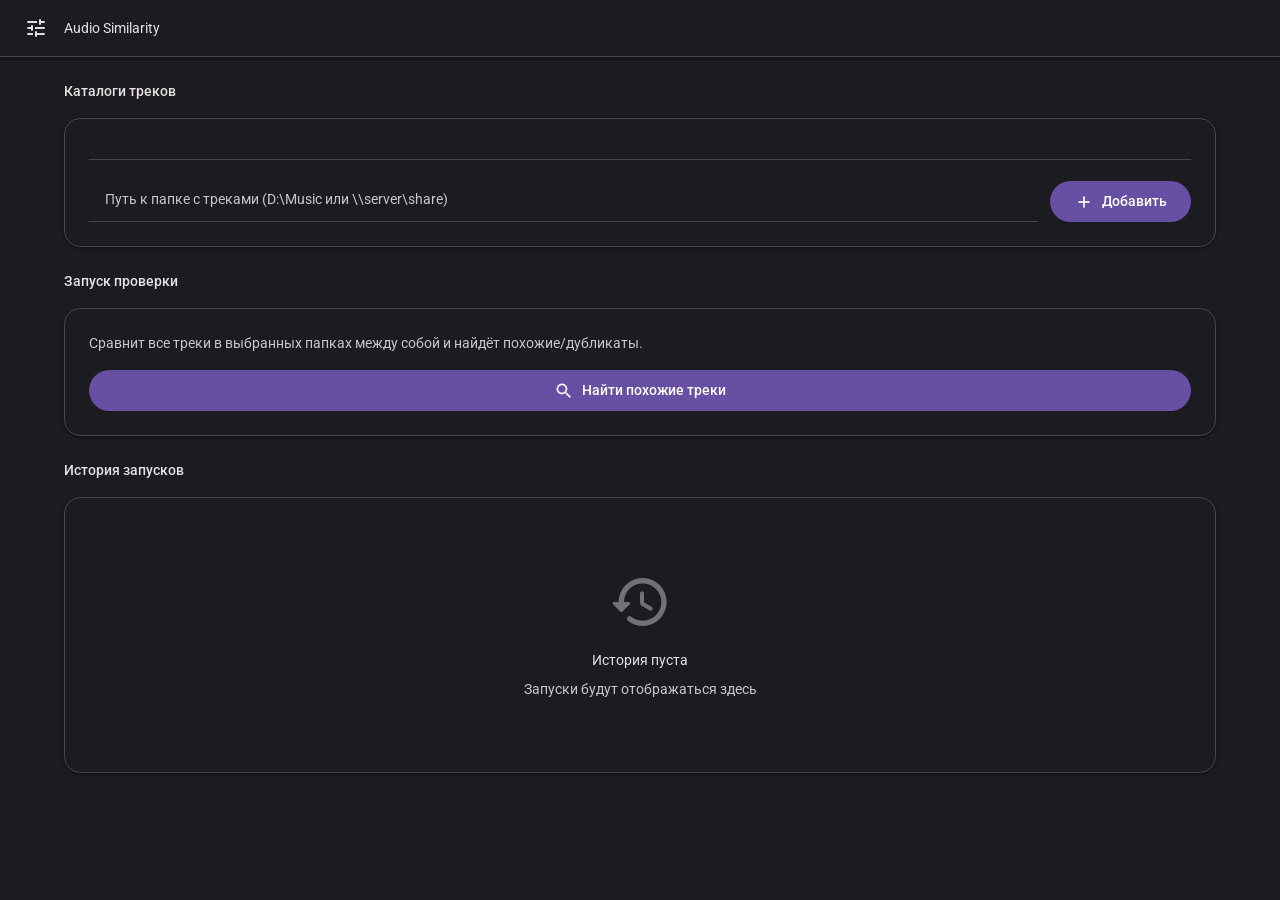
<file: audio_similarity_check/templates/index.html>
<!DOCTYPE html>
<html lang="ru">
<head>
    <meta charset="UTF-8">
    <meta name="viewport" content="width=device-width, initial-scale=1.0">
    <title>Audio Similarity Dashboard</title>
    <link rel="icon" type="image/x-icon" href="/static/favicon.ico">
    <link href="https://fonts.googleapis.com/css2?family=Roboto:wght@300;400;500;700&family=Roboto+Mono&display=swap" rel="stylesheet">
    <link href="https://fonts.googleapis.com/icon?family=Material+Icons+Round" rel="stylesheet">
    <style>
        :root {
            --md-sys-color-primary: #6750A4;
            --md-sys-color-on-primary: #FFFFFF;
            --md-sys-color-primary-container: #EADDFF;
            --md-sys-color-on-primary-container: #21005D;
            --md-sys-color-secondary: #625B71;
            --md-sys-color-on-secondary: #FFFFFF;
            --md-sys-color-secondary-container: #E8DEF8;
            --md-sys-color-on-secondary-container: #1D192B;
            --md-sys-color-tertiary: #7D5260;
            --md-sys-color-on-tertiary: #FFFFFF;
            --md-sys-color-tertiary-container: #FFD8E4;
            --md-sys-color-on-tertiary-container: #31111D;
            --md-sys-color-error: #B3261E;
            --md-sys-color-on-error: #FFFFFF;
            --md-sys-color-error-container: #F9DEDC;
            --md-sys-color-on-error-container: #410E0B;
            --md-sys-color-background: #1C1B1F;
            --md-sys-color-on-background: #E6E1E5;
            --md-sys-color-surface: #1C1B1F;
            --md-sys-color-on-surface: #E6E1E5;
            --md-sys-color-surface-variant: #2B2930;
            --md-sys-color-on-surface-variant: #CAC4D0;
            --md-sys-color-outline: #79747E;
            --md-sys-color-outline-variant: #49454F;
            --md-sys-color-inverse-surface: #E6E1E5;
            --md-sys-color-inverse-on-surface: #313033;
            --md-sys-color-inverse-primary: #6750A4;
            --md-sys-color-shadow: #000000;
            --md-sys-color-scrim: #000000;
            --md-sys-elevation-level1: 0 1px 2px rgba(0,0,0,0.3), 0 1px 3px 1px rgba(0,0,0,0.15);
            --md-sys-elevation-level2: 0 1px 2px rgba(0,0,0,0.3), 0 2px 6px 2px rgba(0,0,0,0.15);
            --md-sys-elevation-level3: 0 4px 8px 3px rgba(0,0,0,0.4);
            --md-sys-shape-corner-small: 4px;
            --md-sys-shape-corner-medium: 12px;
            --md-sys-shape-corner-large: 16px;
            --md-sys-shape-corner-full: 9999px;
            --md-sys-typescale-headline-large: 57px / 64px;
            --md-sys-typescale-headline-medium: 45px / 52px;
            --md-sys-typescale-headline-small: 36px / 44px;
            --md-sys-typescale-title-large: 22px / 28px;
            --md-sys-typescale-title-medium: 16px / 24px;
            --md-sys-typescale-title-small: 14px / 20px;
            --md-sys-typescale-body-large: 16px / 24px;
            --md-sys-typescale-body-medium: 14px / 20px;
            --md-sys-typescale-body-small: 12px / 16px;
            --md-sys-typescale-label-large: 14px / 20px;
            --md-sys-typescale-label-medium: 12px / 16px;
            --md-sys-typescale-label-small: 11px / 16px;
        }

        * { box-sizing: border-box; margin: 0; padding: 0; }
        html { font-size: 14px; }

        body {
            font-family: 'Roboto', sans-serif;
            background: var(--md-sys-color-background);
            color: var(--md-sys-color-on-background);
            min-height: 100vh;
            line-height: 1.5;
        }

        .app-bar {
            position: sticky; top: 0; z-index: 100;
            background: var(--md-sys-color-surface);
            border-bottom: 1px solid var(--md-sys-color-outline-variant);
            padding: 16px 24px;
            display: flex; align-items: center; gap: 16px;
            box-shadow: var(--md-sys-elevation-level1);
        }
        .app-bar__title {
            font: var(--md-sys-typescale-headline-small);
            font-weight: 400;
            color: var(--md-sys-color-on-surface);
            display: flex; align-items: center; gap: 12px;
        }
        .app-bar__title .material-icons-round { font-size: 28px; color: var(--md-sys-color-primary); }

        .container { max-width: 1200px; margin: 0 auto; padding: 24px; }

        .section { margin-bottom: 24px; }
        .section__header { display: flex; align-items: center; justify-content: space-between; margin-bottom: 16px; flex-wrap: wrap; gap: 12px; }
        .section__title { font: var(--md-sys-typescale-title-large); font-weight: 500; color: var(--md-sys-color-on-surface); }

        .card {
            background: var(--md-sys-color-surface);
            border: 1px solid var(--md-sys-color-outline-variant);
            border-radius: var(--md-sys-shape-corner-large);
            box-shadow: var(--md-sys-elevation-level1);
            overflow: hidden;
        }
        .card--elevated { box-shadow: var(--md-sys-elevation-level2); }
        .card__content { padding: 24px; }

        /* Button styles */
        .btn {
            display: inline-flex; align-items: center; justify-content: center; gap: 8px;
            font: var(--md-sys-typescale-label-large); font-weight: 500;
            border: none; border-radius: var(--md-sys-shape-corner-full);
            padding: 10px 24px; cursor: pointer;
            transition: all 0.15s ease;
            text-decoration: none; white-space: nowrap;
        }
        .btn .material-icons-round { font-size: 20px; }
        .btn:disabled { opacity: 0.38; cursor: not-allowed; pointer-events: none; }

        .btn--filled { background: var(--md-sys-color-primary); color: var(--md-sys-color-on-primary); }
        .btn--filled:hover:not(:disabled) { box-shadow: var(--md-sys-elevation-level2); }
        .btn--filled:active:not(:disabled) { transform: scale(0.98); }

        .btn--tonal { background: var(--md-sys-color-secondary-container); color: var(--md-sys-color-on-secondary-container); }
        .btn--tonal:hover:not(:disabled) { background: var(--md-sys-color-secondary-container); filter: brightness(1.1); }

        .btn--outlined { background: transparent; color: var(--md-sys-color-primary); border: 1px solid var(--md-sys-color-primary); }
        .btn--outlined:hover:not(:disabled) { background: var(--md-sys-color-primary-container); }

        .btn--text { background: transparent; color: var(--md-sys-color-primary); padding: 10px 12px; }
        .btn--text:hover:not(:disabled) { background: var(--md-sys-color-primary-container); }

        .btn--error { background: var(--md-sys-color-error-container); color: var(--md-sys-color-error); }
        .btn--error:hover:not(:disabled) { filter: brightness(1.1); }

        .btn--icon { padding: 8px; border-radius: 50%; }
        .btn--icon:hover:not(:disabled) { background: var(--md-sys-color-surface-variant); }

        /* Text field */
        .text-field {
            position: relative; width: 100%; min-width: 280px;
        }
        .text-field__input {
            width: 100%; padding: 16px 12px 8px;
            font: var(--md-sys-typescale-body-large);
            color: var(--md-sys-color-on-surface);
            background: transparent;
            border: none;
            border-bottom: 1px solid var(--md-sys-color-outline-variant);
            border-radius: var(--md-sys-shape-corner-small) var(--md-sys-shape-corner-small) 0 0;
            outline: none;
            transition: border-color 0.15s, box-shadow 0.15s;
        }
        .text-field__input:focus {
            border-bottom-color: var(--md-sys-color-primary);
            border-bottom-width: 2px;
            padding-bottom: 7px;
        }
        .text-field__input::placeholder { color: transparent; }
        .text-field__label {
            position: absolute; left: 12px; top: 50%; transform: translateY(-50%);
            font: var(--md-sys-typescale-body-large);
            color: var(--md-sys-color-on-surface-variant);
            pointer-events: none; transition: all 0.15s ease;
            background: transparent; padding: 0 4px;
        }
        .text-field:focus-within .text-field__label,
        .text-field__input:not(:placeholder-shown) + .text-field__label {
            top: 4px; transform: translateY(0) scale(0.75);
            color: var(--md-sys-color-primary);
        }
        .text-field__supporting { display: block; margin-top: 4px; font: var(--md-sys-typescale-body-small); color: var(--md-sys-color-on-surface-variant); }

        /* Chip / Path item */
        .chip-set { display: flex; flex-direction: column; gap: 8px; }
        .chip {
            display: flex; align-items: center; gap: 12px;
            padding: 12px 16px;
            background: var(--md-sys-color-surface-variant);
            border: 1px solid var(--md-sys-color-outline-variant);
            border-radius: var(--md-sys-shape-corner-medium);
            transition: all 0.15s ease;
        }
        .chip:hover { border-color: var(--md-sys-color-outline); }
        .chip--valid { border-color: var(--md-sys-color-tertiary); background: rgba(125, 82, 96, 0.1); }
        .chip--invalid { border-color: var(--md-sys-color-error); background: rgba(179, 38, 30, 0.1); }
        .chip__icon { color: var(--md-sys-color-on-surface-variant); font-size: 24px; }
        .chip__icon--valid { color: var(--md-sys-color-tertiary); }
        .chip__icon--invalid { color: var(--md-sys-color-error); }
        .chip__info { flex: 1; min-width: 0; }
        .chip__name { font: var(--md-sys-typescale-body-medium); font-weight: 500; color: var(--md-sys-color-on-surface); white-space: nowrap; overflow: hidden; text-overflow: ellipsis; }
        .chip__meta { font: var(--md-sys-typescale-body-small); color: var(--md-sys-color-on-surface-variant); white-space: nowrap; overflow: hidden; text-overflow: ellipsis; }
        .chip__actions { display: flex; gap: 4px; }

        /* Divider */
        .divider { height: 1px; background: var(--md-sys-color-outline-variant); margin: 8px 0; }

        /* Select */
        .select-field { position: relative; min-width: 200px; }
        .select-field__select {
            width: 100%; appearance: none; padding: 16px 40px 8px 12px;
            font: var(--md-sys-typescale-body-large); color: var(--md-sys-color-on-surface);
            background: var(--md-sys-color-surface-variant);
            border: 1px solid var(--md-sys-color-outline-variant);
            border-radius: var(--md-sys-shape-corner-small);
            outline: none; cursor: pointer;
        }
        .select-field__select:focus { border-color: var(--md-sys-color-primary); box-shadow: 0 0 0 2px rgba(103, 80, 164, 0.2); }
        .select-field__icon { position: absolute; right: 12px; top: 50%; transform: translateY(-50%); color: var(--md-sys-color-on-surface-variant); pointer-events: none; }

        /* Checkbox */
        .checkbox-field { display: inline-flex; align-items: center; gap: 12px; cursor: pointer; }
        .checkbox-field input { position: absolute; opacity: 0; pointer-events: none; }
        .checkbox-field__box {
            width: 20px; height: 20px; border: 2px solid var(--md-sys-color-outline); border-radius: 4px;
            display: flex; align-items: center; justify-content: center; transition: all 0.15s;
            flex-shrink: 0;
        }
        .checkbox-field input:checked + .checkbox-field__box { background: var(--md-sys-color-primary); border-color: var(--md-sys-color-primary); }
        .checkbox-field__box .material-icons-round { font-size: 16px; color: var(--md-sys-color-on-primary); opacity: 0; transform: scale(0.5); transition: all 0.15s; }
        .checkbox-field input:checked + .checkbox-field__box .material-icons-round { opacity: 1; transform: scale(1); }
        .checkbox-field__label { font: var(--md-sys-typescale-body-medium); color: var(--md-sys-color-on-surface); }

        /* Progress */
        .progress { display: none; }
        .progress--active { display: block; }
        .progress__bar { height: 4px; background: var(--md-sys-color-surface-variant); border-radius: var(--md-sys-shape-corner-full); overflow: hidden; margin-bottom: 12px; }
        .progress__fill { height: 100%; width: 0%; background: var(--md-sys-color-primary); border-radius: inherit; transition: width 0.3s ease; }
        .progress__label { font: var(--md-sys-typescale-body-medium); color: var(--md-sys-color-on-surface-variant); display: flex; justify-content: space-between; }
        .progress__spinner { display: none; width: 20px; height: 20px; border: 2px solid var(--md-sys-color-outline-variant); border-top-color: var(--md-sys-color-primary); border-radius: 50%; animation: spin 1s linear infinite; }
        .progress__spinner--active { display: block; }
        @keyframes spin { to { transform: rotate(360deg); } }

        /* Alert */
        .alert { display: none; padding: 16px; background: var(--md-sys-color-error-container); color: var(--md-sys-color-on-error-container); border-radius: var(--md-sys-shape-corner-medium); margin-bottom: 16px; font: var(--md-sys-typescale-body-medium); }
        .alert--active { display: flex; align-items: center; gap: 12px; }
        .alert .material-icons-round { font-size: 20px; flex-shrink: 0; }

        /* Table */
        .table-container { overflow-x: auto; }
        .table { width: 100%; border-collapse: collapse; font: var(--md-sys-typescale-body-small); }
        .table th, .table td { padding: 12px 16px; text-align: left; border-bottom: 1px solid var(--md-sys-color-outline-variant); }
        .table th { font: var(--md-sys-typescale-label-large); font-weight: 500; color: var(--md-sys-color-on-surface-variant); background: var(--md-sys-color-surface); position: sticky; top: 0; z-index: 10; }
        .table tbody tr { transition: background 0.15s; }
        .table tbody tr:hover { background: var(--md-sys-color-surface-variant); }
        .table td { color: var(--md-sys-color-on-surface); }
        .table td:last-child { font-family: 'Roboto Mono', monospace; font-size: 11px; color: var(--md-sys-color-on-surface-variant); }

        .badge { display: inline-flex; align-items: center; gap: 6px; padding: 4px 12px; border-radius: var(--md-sys-shape-corner-full); font: var(--md-sys-typescale-label-small); font-weight: 500; }
        .badge--red { background: rgba(179, 38, 30, 0.2); color: #FFB4AB; }
        .badge--yellow { background: rgba(102, 81, 0, 0.2); color: #FFD666; }
        .badge--green { background: rgba(18, 94, 36, 0.2); color: #A8F0B8; }
        .badge--exact { background: rgba(179, 38, 30, 0.3); color: #FFB4AB; border: 1px solid #FFB4AB; }

        .score { font-family: 'Roboto Mono', monospace; font-weight: 500; }
        .score--high { color: #FFB4AB; }
        .score--med { color: #FFD666; }
        .score--low { color: #A8F0B8; }

        /* Track action buttons */
        .track-action {
            flex-shrink: 0;
            transition: all 0.15s ease;
        }
        .track-action.play-btn {
            color: var(--md-sys-color-primary);
        }
        .track-action.play-btn.playing {
            background: rgba(179, 38, 30, 0.2);
            color: #FFB4AB;
        }
        .track-action.playing .material-icons-round {
            color: #FFB4AB;
        }
        .track-name {
            margin-left: 8px;
            overflow: hidden;
            text-overflow: ellipsis;
            white-space: nowrap;
        }

        /* Filter chips */
        .filter-set { display: flex; flex-wrap: wrap; gap: 8px; margin-bottom: 16px; }
        .filter-chip { padding: 8px 16px; border-radius: var(--md-sys-shape-corner-full); font: var(--md-sys-typescale-label-medium); font-weight: 500; border: 1px solid var(--md-sys-color-outline-variant); background: var(--md-sys-color-surface-variant); color: var(--md-sys-color-on-surface-variant); cursor: pointer; transition: all 0.15s; }
        .filter-chip:hover { border-color: var(--md-sys-color-outline); }
        .filter-chip--active { background: var(--md-sys-color-primary-container); border-color: var(--md-sys-color-primary); color: var(--md-sys-color-on-primary-container); }
        .filter-chip--red.filter-chip--active { background: rgba(179, 38, 30, 0.2); border-color: #FFB4AB; color: #FFB4AB; }
        .filter-chip--yellow.filter-chip--active { background: rgba(102, 81, 0, 0.2); border-color: #FFD666; color: #FFD666; }
        .filter-chip--green.filter-chip--active { background: rgba(18, 94, 36, 0.2); border-color: #A8F0B8; color: #A8F0B8; }
        .filter-chip--exact.filter-chip--active { background: rgba(125, 82, 96, 0.3); border-color: #E8B4FF; color: #E8B4FF; }

        /* Stats */
        .stats { display: flex; flex-wrap: wrap; gap: 16px; margin-bottom: 16px; }
        .stat { display: flex; align-items: center; gap: 8px; font: var(--md-sys-typescale-body-medium); color: var(--md-sys-color-on-surface); }
        .stat__dot { width: 10px; height: 10px; border-radius: 50%; flex-shrink: 0; }
        .stat__dot--red { background: #FFB4AB; }
        .stat__dot--yellow { background: #FFD666; }
        .stat__dot--green { background: #A8F0B8; }

        /* Empty state */
        .empty-state { text-align: center; padding: 48px 24px; color: var(--md-sys-color-on-surface-variant); }
        .empty-state .material-icons-round { font-size: 64px; margin-bottom: 16px; opacity: 0.5; }
        .empty-state__title { font: var(--md-sys-typescale-title-large); font-weight: 400; margin-bottom: 8px; color: var(--md-sys-color-on-surface); }
        .empty-state__text { font: var(--md-sys-typescale-body-medium); }

        /* History */
        .history-item { display: flex; align-items: center; justify-content: space-between; padding: 16px; background: var(--md-sys-color-surface-variant); border-radius: var(--md-sys-shape-corner-medium); margin-bottom: 8px; }
        .history-item__info { display: flex; flex-direction: column; gap: 4px; }
        .history-item__title { font: var(--md-sys-typescale-body-medium); font-weight: 500; color: var(--md-sys-color-on-surface); }
        .history-item__meta { font: var(--md-sys-typescale-body-small); color: var(--md-sys-color-on-surface-variant); }
        .history-item__time { font: var(--md-sys-typescale-body-small); color: var(--md-sys-color-on-surface-variant); font-family: 'Roboto Mono', monospace; margin-left: 16px; }

        /* Dialog */
        .dialog-backdrop { position: fixed; inset: 0; background: rgba(0,0,0,0.5); display: none; align-items: center; justify-content: center; z-index: 1000; padding: 24px; }
        .dialog-backdrop--active { display: flex; }
        .dialog { background: var(--md-sys-color-surface); border-radius: var(--md-sys-shape-corner-large); max-width: 560px; width: 100%; box-shadow: var(--md-sys-elevation-level3); overflow: hidden; }
        .dialog__header { padding: 24px 24px 8px; }
        .dialog__title { font: var(--md-sys-typescale-title-large); font-weight: 500; color: var(--md-sys-color-on-surface); }
        .dialog__content { padding: 8px 24px 16px; font: var(--md-sys-typescale-body-medium); color: var(--md-sys-color-on-surface-variant); }
        .dialog__actions { display: flex; justify-content: flex-end; gap: 8px; padding: 8px 24px 16px; border-top: 1px solid var(--md-sys-color-outline-variant); margin-top: 8px; }

        /* Utility */
        .hidden { display: none !important; }
        .sr-only { position: absolute; width: 1px; height: 1px; padding: 0; margin: -1px; overflow: hidden; clip: rect(0,0,0,0); white-space: nowrap; border: 0; }

        @keyframes slideUp {
            from { opacity: 0; transform: translateY(20px); }
            to { opacity: 1; transform: translateY(0); }
        }
        @keyframes btnPress {
            0% { transform: scale(1); }
            50% { transform: scale(0.85); }
            100% { transform: scale(1); }
        }
        .track-action:active {
            animation: btnPress 0.15s ease;
        }

        /* Dark scrollbars */
        ::-webkit-scrollbar {
            width: 8px;
            height: 8px;
        }
        ::-webkit-scrollbar-track {
            background: var(--md-sys-color-surface);
        }
        ::-webkit-scrollbar-thumb {
            background: var(--md-sys-color-outline-variant);
            border-radius: 4px;
        }
        ::-webkit-scrollbar-thumb:hover {
            background: var(--md-sys-color-outline);
        }
        ::-webkit-scrollbar-corner {
            background: var(--md-sys-color-surface);
        }
        /* Firefox */
        * {
            scrollbar-width: thin;
            scrollbar-color: var(--md-sys-color-outline-variant) var(--md-sys-color-surface);
        }
    </style>
</head>
<body>
    <header class="app-bar" role="banner">
        <span class="material-icons-round">tune</span>
        <h1 class="app-bar__title">Audio Similarity</h1>
    </header>

    <main class="container" role="main">
        <!-- Catalog Paths Section -->
        <section class="section" aria-labelledby="paths-title">
            <div class="section__header">
                <h2 class="section__title" id="paths-title">Каталоги треков</h2>
            </div>

            <div class="card">
                <div class="card__content">
                    <div class="chip-set" id="pathList" role="list" aria-label="Добавленные пути к каталогам"></div>

                    <div class="divider" style="margin: 16px 0;"></div>

                    <div style="display: flex; gap: 12px; flex-wrap: wrap; align-items: flex-end;">
                        <div class="text-field" style="flex: 1; min-width: 300px;">
                            <input type="text" class="text-field__input" id="newPathInput" placeholder=" " aria-label="Путь к каталогу" autocomplete="off">
                            <label class="text-field__label" for="newPathInput">Путь к папке с треками (D:\Music или \\server\share)</label>
                        </div>
                        <button class="btn btn--filled" id="addPathBtn" aria-label="Добавить путь">
                            <span class="material-icons-round">add</span> Добавить
                        </button>
                    </div>
                </div>
            </div>
        </section>

        <!-- Job Runner Section -->
        <section class="section" aria-labelledby="run-title">
            <div class="section__header">
                <h2 class="section__title" id="run-title">Запуск проверки</h2>
            </div>

            <div class="card">
                <div class="card__content">
                    <div class="alert" id="errorBox" role="alert" aria-live="assertive">
                        <span class="material-icons-round">error</span>
                        <span id="errorText"></span>
                    </div>

                    <p style="font: var(--md-sys-typescale-body-medium); color: var(--md-sys-color-on-surface-variant); margin-bottom: 16px;">
                        Сравнит все треки в выбранных папках между собой и найдёт похожие/дубликаты.
                    </p>

                    <button class="btn btn--filled" id="startJobBtn" style="width: 100%; justify-content: center;">
                        <span class="material-icons-round">search</span> Найти похожие треки
                    </button>

                    <div class="progress" id="progressContainer" role="status" aria-live="polite">
                        <div class="progress__bar"><div class="progress__fill" id="progressFill"></div></div>
                        <div class="progress__label">
                            <span id="progressText">Подготовка...</span>
                            <span class="progress__spinner progress__spinner--active" aria-hidden="true"></span>
                        </div>
                    </div>

                    <div class="results-container hidden" id="resultsContainer">
                        <div class="filter-set" role="group" aria-label="Фильтр по уровню">
                            <button class="filter-chip filter-chip--active" data-filter="all" aria-pressed="true">Все</button>
                            <button class="filter-chip filter-chip--exact" data-filter="EXACT" aria-pressed="false"><span class="material-icons-round" style="font-size:16px;vertical-align:middle;margin-right:4px;">content_copy</span> EXACT</button>
                            <button class="filter-chip filter-chip--red" data-filter="RED" aria-pressed="false"><span class="material-icons-round" style="font-size:16px;vertical-align:middle;margin-right:4px;">circle</span> RED</button>
                            <button class="filter-chip filter-chip--yellow" data-filter="YELLOW" aria-pressed="false"><span class="material-icons-round" style="font-size:16px;vertical-align:middle;margin-right:4px;">circle</span> YELLOW</button>
                            <button class="filter-chip filter-chip--green" data-filter="GREEN" aria-pressed="false"><span class="material-icons-round" style="font-size:16px;vertical-align:middle;margin-right:4px;">circle</span> GREEN</button>
                        </div>

                        <div class="stats" id="stats" aria-live="polite"></div>

                        <div class="table-container">
                            <table class="table" id="resultsTable" role="grid">
                                <thead>
                                    <tr>
                                        <th scope="col">Уровень</th>
                                        <th scope="col">Сходство</th>
                                        <th scope="col">Chroma</th>
                                        <th scope="col">Темп</th>
                                        <th scope="col">Трек А</th>
                                        <th scope="col">Трек Б</th>
                                        <th scope="col">Действия</th>
                                        <th scope="col">Сегменты</th>
                                    </tr>
                                </thead>
                                <tbody></tbody>
                            </table>
                        </div>

                        <div class="empty-state hidden" id="emptyResults">
                            <span class="material-icons-round">search_off</span>
                            <div class="empty-state__title">Нет результатов</div>
                            <div class="empty-state__text">Результаты появятся здесь после завершения анализа</div>
                        </div>

                        <div style="display: flex; gap: 12px; margin-top: 16px; flex-wrap: wrap;">
                            <button class="btn btn--tonal" id="exportCsvBtn">
                                <span class="material-icons-round">download</span> CSV
                            </button>
                            <button class="btn btn--tonal" id="exportJsonBtn">
                                <span class="material-icons-round">download</span> JSON
                            </button>
                            <button class="btn btn--outlined" id="openOutputBtn" style="margin-left: auto;">
                                <span class="material-icons-round">folder_open</span> Открыть папку с отчётами
                            </button>
                        </div>
                    </div>
                </div>
            </div>
        </section>

        <!-- History Section -->
        <section class="section" aria-labelledby="history-title">
            <div class="section__header">
                <h2 class="section__title" id="history-title">История запусков</h2>
            </div>

            <div class="card">
                <div class="card__content">
                    <div id="historyList">
                        <div class="empty-state">
                            <span class="material-icons-round">history</span>
                            <div class="empty-state__title">История пуста</div>
                            <div class="empty-state__text">Запуски будут отображаться здесь</div>
                        </div>
                    </div>
                </div>
            </div>
        </section>
    </main>

    <!-- Confirm dialog -->
    <div class="dialog-backdrop" id="confirmDialog" role="dialog" aria-modal="true" aria-labelledby="confirmTitle">
        <div class="dialog">
            <div class="dialog__header"><h3 class="dialog__title" id="confirmTitle">Подтверждение</h3></div>
            <div class="dialog__content" id="confirmText"></div>
            <div class="dialog__actions">
                <button class="btn btn--text" id="confirmCancel">Отмена</button>
                <button class="btn btn--filled" id="confirmOk">Удалить</button>
            </div>
        </div>
    </div>

    <script>
        let currentJobId = null;
        let eventSource = null;
        let allResults = [];
        let pathToDelete = null;

        // Initialize Material-like behavior
        function initTextFields() {
            document.querySelectorAll('.text-field__input').forEach(input => {
                // Set placeholder to space to enable floating label
                input.placeholder = ' ';
                input.addEventListener('blur', () => {
                    if (!input.value) input.placeholder = ' ';
                });
            });
        }

        // Path management
        async function loadPaths() {
            try {
                const res = await fetch('/api/paths');
                const data = await res.json();
                data.paths.forEach(p => addPathToList(p, true));
            } catch (e) {
                console.error('Failed to load paths:', e);
            }
        }

        function addPathToList(path, saved = false) {
            const list = document.getElementById('pathList');
            const item = document.createElement('div');
            item.className = 'chip';
            item.dataset.path = path;
            item.setAttribute('role', 'listitem');

            const safeId = path.replace(/[^a-zA-Z0-9]/g, '_');
            const jsPath = escapeJs(path);
            item.innerHTML = `
                <span class="material-icons-round chip__icon" aria-hidden="true">folder</span>
                <div class="chip__info">
                    <div class="chip__name" title="${escapeHtml(path)}">${escapeHtml(path)}</div>
                    <div class="chip__meta" id="meta-${safeId}">Проверка...</div>
                </div>
                <div class="chip__actions">
                    <button class="btn btn--icon btn--text" onclick="scanPath('${jsPath}', this)" aria-label="Сканировать путь">
                        <span class="material-icons-round">refresh</span>
                    </button>
                    <button class="btn btn--icon btn--text" onclick="confirmDeletePath(this)" aria-label="Удалить путь">
                        <span class="material-icons-round">delete</span>
                    </button>
                </div>
            `;
            list.appendChild(item);

            if (!saved) savePaths();
            scanPath(path, item);
        }

        async function scanPath(path, item = null) {
            try {
                const res = await fetch('/api/scan', {
                    method: 'POST',
                    headers: { 'Content-Type': 'application/json' },
                    body: JSON.stringify({ path })
                });
                const data = await res.json();

                const safeId = path.replace(/[^a-zA-Z0-9]/g, '_');
                const metaEl = document.getElementById(`meta-${safeId}`);
                const iconEl = item?.querySelector('.chip__icon');

                if (metaEl) {
                    if (data.exists) {
                        metaEl.textContent = `${data.file_count} файлов (${Array.from(data.extensions).join(', ')})`;
                        item?.classList.add('chip--valid');
                        item?.classList.remove('chip--invalid');
                        if (iconEl) { iconEl.textContent = 'folder'; iconEl.classList.add('chip__icon--valid'); iconEl.classList.remove('chip__icon--invalid'); }
                    } else {
                        metaEl.textContent = `Ошибка: ${data.error}`;
                        item?.classList.add('chip--invalid');
                        item?.classList.remove('chip--valid');
                        if (iconEl) { iconEl.textContent = 'error'; iconEl.classList.add('chip__icon--invalid'); iconEl.classList.remove('chip__icon--valid'); }
                    }
                }
                return data;
            } catch (e) {
                console.error('Scan failed:', e);
            }
        }

        function addPath() {
            const input = document.getElementById('newPathInput');
            const path = input.value.trim();
            if (!path) return;
            addPathToList(path);
            input.value = '';
            input.placeholder = ' ';
            input.blur();
        }

        function confirmDeletePath(btn) {
            const item = btn.closest('.chip');
            pathToDelete = item;
            document.getElementById('confirmTitle').textContent = 'Удалить путь?';
            document.getElementById('confirmText').textContent = `Удалить "${item.dataset.path}" из списка?`;
            document.getElementById('confirmDialog').classList.add('dialog-backdrop--active');
            document.getElementById('confirmOk').focus();
        }

        function deletePath() {
            if (pathToDelete) {
                pathToDelete.remove();
                savePaths();
                pathToDelete = null;
            }
            closeDialog();
        }

        function closeDialog() {
            document.getElementById('confirmDialog').classList.remove('dialog-backdrop--active');
        }

        async function savePaths() {
            const items = document.querySelectorAll('.chip[data-path]');
            const paths = Array.from(items).map(el => el.dataset.path);
            try {
                await fetch('/api/paths', {
                    method: 'POST',
                    headers: { 'Content-Type': 'application/json' },
                    body: JSON.stringify({ paths })
                });
            } catch (e) {
                console.error('Save paths failed:', e);
            }
        }

        // Mode toggle
        function toggleMode() {
            const mode = document.getElementById('modeSelect').value;
            document.getElementById('newTrackRow').style.display = mode === 'new_track' ? 'flex' : 'none';
        }

        // Job management
        async function startJob() {
            const pathItems = document.querySelectorAll('.chip[data-path]');
            if (pathItems.length === 0) {
                showError('Добавьте хотя бы одну папку');
                return;
            }

            const catalogPaths = Array.from(pathItems).map(el => el.dataset.path);

            hideError();
            document.getElementById('progressContainer').classList.add('progress--active');
            document.getElementById('resultsContainer').classList.add('hidden');
            document.getElementById('emptyResults').classList.add('hidden');
            document.getElementById('progressFill').style.width = '0%';
            document.getElementById('progressText').textContent = 'Сканирование...';
            document.getElementById('startJobBtn').disabled = true;

            try {
                const res = await fetch('/api/jobs', {
                    method: 'POST',
                    headers: { 'Content-Type': 'application/json' },
                    body: JSON.stringify({
                        catalog_paths: catalogPaths,
                        rebuild_all: true
                    })
                });

                const data = await res.json();
                if (data.error) {
                    showError(data.error);
                    resetProgress();
                    return;
                }

                currentJobId = data.job_id;
                connectSSE(currentJobId);
            } catch (e) {
                showError('Ошибка запуска: ' + e.message);
                resetProgress();
            }
        }

        function resetProgress() {
            document.getElementById('progressContainer').classList.remove('progress--active');
            document.getElementById('startJobBtn').disabled = false;
        }

        function connectSSE(jobId) {
            if (eventSource) eventSource.close();

            eventSource = new EventSource(`/api/jobs/${jobId}/events`);
            eventSource.onmessage = (e) => {
                try {
                    const job = JSON.parse(e.data);
                    updateProgress(job);
                } catch (err) {
                    console.error('SSE parse error:', err);
                }
            };
            eventSource.onerror = () => {
                eventSource.close();
            };
        }

        function updateProgress(job) {
            document.getElementById('progressFill').style.width = `${job.progress}%`;
            document.getElementById('progressText').textContent = job.message;

            if (job.status === 'completed') {
                eventSource.close();
                loadResults(job.job_id);
            } else if (job.status === 'failed') {
                eventSource.close();
                showError(job.error || 'Неизвестная ошибка');
                resetProgress();
            }
        }

        async function loadResults(jobId) {
            try {
                const res = await fetch(`/api/jobs/${jobId}/results`);
                const data = await res.json();

                if (data.error) {
                    showError(data.error);
                    resetProgress();
                    return;
                }

                allResults = data.results || [];
                renderResults(allResults);
                renderStats(allResults, data.thresholds);
                document.getElementById('resultsContainer').classList.remove('hidden');
                document.getElementById('emptyResults').classList.toggle('hidden', allResults.length > 0);
                document.querySelector('#resultsTable tbody').classList.toggle('hidden', allResults.length === 0);
                resetProgress();
                addToHistory(jobId, data);
            } catch (e) {
                showError('Ошибка загрузки результатов: ' + e.message);
                resetProgress();
            }
        }

        function renderResults(results) {
            const tbody = document.querySelector('#resultsTable tbody');
            tbody.innerHTML = '';

            const currentFilter = document.querySelector('.filter-chip--active')?.dataset.filter || 'all';

            results.forEach(r => {
                if (currentFilter !== 'all' && r.classification !== currentFilter) return;

                const tr = document.createElement('tr');
                tr.dataset.level = r.classification;
                tr.dataset.trackA = r.track_a;
                tr.dataset.trackB = r.track_b;

                const scoreClass = r.fused_similarity >= 0.95 ? 'high' : r.fused_similarity >= 0.85 ? 'med' : 'low';
                const badgeClass = r.classification.toLowerCase();

                tr.innerHTML = `
                    <td><span class="badge badge--${badgeClass}">${r.classification}</span></td>
                    <td class="score score--${scoreClass}">${r.fused_similarity.toFixed(3)}</td>
                    <td>${r.chroma_similarity.toFixed(3)}</td>
                    <td>${r.tempo_ratio.toFixed(3)}</td>
                    <td style="font-weight: 500; max-width: 350px; overflow: hidden; text-overflow: ellipsis; white-space: nowrap;" title="${escapeHtml(r.track_a)}">
                        <button class="btn btn--icon btn--text track-action play-btn" data-action="play" data-track="${escapeJs(r.track_a)}" data-playing="false" title="Воспроизвести" aria-label="Воспроизвести ${escapeHtml(r.track_a)}">
                            <span class="material-icons-round">play_arrow</span>
                        </button>
                        <button class="btn btn--icon btn--text track-action" data-action="folder" data-track="${escapeJs(r.track_a)}" title="Открыть папку" aria-label="Открыть папку с ${escapeHtml(r.track_a)}">
                            <span class="material-icons-round">folder_open</span>
                        </button>
                        <span class="track-name">${escapeHtml(r.track_a)}</span>
                    </td>
                    <td style="font-weight: 500; max-width: 350px; overflow: hidden; text-overflow: ellipsis; white-space: nowrap;" title="${escapeHtml(r.track_b)}">
                        <button class="btn btn--icon btn--text track-action play-btn" data-action="play" data-track="${escapeJs(r.track_b)}" data-playing="false" title="Воспроизвести" aria-label="Воспроизвести ${escapeHtml(r.track_b)}">
                            <span class="material-icons-round">play_arrow</span>
                        </button>
                        <button class="btn btn--icon btn--text track-action" data-action="folder" data-track="${escapeJs(r.track_b)}" title="Открыть папку" aria-label="Открыть папку с ${escapeHtml(r.track_b)}">
                            <span class="material-icons-round">folder_open</span>
                        </button>
                        <span class="track-name">${escapeHtml(r.track_b)}</span>
                    </td>
                    <td>
                        <button class="btn btn--icon btn--text track-action" data-action="play-both" data-track-a="${escapeJs(r.track_a)}" data-track-b="${escapeJs(r.track_b)}" title="Сравнить (по очереди)" aria-label="Сравнить ${escapeHtml(r.track_a)} и ${escapeHtml(r.track_b)}">
                            <span class="material-icons-round">compare_arrows</span>
                        </button>
                    </td>
                    <td>${r.segment_pair ? `${r.segment_pair[0]}-${r.segment_pair[1]}` : '—'}</td>
                `;
                tbody.appendChild(tr);
            });
        }

        function renderStats(results, thresholds) {
            const exact = results.filter(r => r.classification === 'EXACT').length;
            const red = results.filter(r => r.classification === 'RED').length;
            const yellow = results.filter(r => r.classification === 'YELLOW').length;
            const green = results.filter(r => r.classification === 'GREEN').length;

            document.getElementById('stats').innerHTML = `
                <div class="stat"><span class="stat__dot" style="background:#E8B4FF"></span> EXACT: ${exact}</div>
                <div class="stat"><span class="stat__dot stat__dot--red"></span> RED: ${red}</div>
                <div class="stat"><span class="stat__dot stat__dot--yellow"></span> YELLOW: ${yellow}</div>
                <div class="stat"><span class="stat__dot stat__dot--green"></span> GREEN: ${green}</div>
                ${thresholds ? `
                <div class="stat">Порог RED: ${thresholds.red?.toFixed(3) || '—'}</div>
                <div class="stat">Порог YELLOW: ${thresholds.yellow?.toFixed(3) || '—'}</div>
                ` : ''}
            `;
        }

        function filterResults(level) {
            document.querySelectorAll('.filter-chip').forEach(btn => {
                btn.classList.remove('filter-chip--active');
                btn.setAttribute('aria-pressed', 'false');
            });
            const activeBtn = document.querySelector(`.filter-chip[data-filter="${level}"]`);
            activeBtn?.classList.add('filter-chip--active');
            activeBtn?.setAttribute('aria-pressed', 'true');

            const rows = document.querySelectorAll('#resultsTable tbody tr');
            rows.forEach(row => {
                row.style.display = (level === 'all' || row.dataset.level === level) ? '' : 'none';
            });
        }

        async function exportCSV() {
            if (!currentJobId) return;
            window.location.href = `/api/jobs/${currentJobId}/export`;
        }

        async function exportJSON() {
            if (!currentJobId) return;
            try {
                const res = await fetch(`/api/jobs/${currentJobId}/results`);
                const data = await res.json();
                const blob = new Blob([JSON.stringify(data, null, 2)], { type: 'application/json' });
                const url = URL.createObjectURL(blob);
                const a = document.createElement('a');
                a.href = url;
                a.download = `similarity_report_${currentJobId}.json`;
                a.click();
                URL.revokeObjectURL(url);
            } catch (e) {
                showError('Экспорт JSON не удался: ' + e.message);
            }
        }

        function addToHistory(jobId, data) {
            const list = document.getElementById('historyList');
            const emptyState = list.querySelector('.empty-state');
            if (emptyState) emptyState.remove();

            const item = document.createElement('div');
            item.className = 'history-item';
            const time = new Date().toLocaleTimeString('ru-RU', { hour: '2-digit', minute: '2-digit' });
            const date = new Date().toLocaleDateString('ru-RU');
            const mode = data.mode === 'new_track' ? 'Новый трек' : 'Пересборка';
            const track = data.new_track ? data.new_track.split(/[\\/]/).pop() : '—';
            item.innerHTML = `
                <div class="history-item__info">
                    <span class="history-item__title">${mode}: ${escapeHtml(track)}</span>
                    <span class="history-item__meta">${data.catalog_size || data.results?.length || 0} треков • ${data.results?.length || 0} сравнений</span>
                </div>
                <span class="history-item__time">${date} ${time}</span>
            `;
            list.insertBefore(item, list.firstChild);
        }

        function showError(msg) {
            const box = document.getElementById('errorBox');
            document.getElementById('errorText').textContent = msg;
            box.classList.add('alert--active');
        }

        function hideError() {
            document.getElementById('errorBox').classList.remove('alert--active');
        }

        function escapeHtml(text) {
            const div = document.createElement('div');
            div.textContent = text;
            return div.innerHTML;
        }

        function escapeJs(text) {
            return text.replace(/[\\"']/g, '\\$&').replace(/\n/g, '\\n').replace(/\r/g, '\\r').replace(/\t/g, '\\t');
        }

        // Event listeners
        document.getElementById('addPathBtn').addEventListener('click', addPath);
        document.getElementById('newPathInput').addEventListener('keydown', e => { if (e.key === 'Enter') addPath(); });
        document.getElementById('startJobBtn').addEventListener('click', startJob);
        document.getElementById('exportCsvBtn').addEventListener('click', exportCSV);
        document.getElementById('exportJsonBtn').addEventListener('click', exportJSON);
        document.getElementById('openOutputBtn').addEventListener('click', openOutputFolder);
        document.getElementById('confirmOk').addEventListener('click', deletePath);
        document.getElementById('confirmCancel').addEventListener('click', closeDialog);
        document.getElementById('confirmDialog').addEventListener('click', e => { if (e.target === e.currentTarget) closeDialog(); });
        document.addEventListener('keydown', e => { if (e.key === 'Escape') closeDialog(); });

        document.querySelectorAll('.filter-chip').forEach(btn => {
            btn.addEventListener('click', () => filterResults(btn.dataset.filter));
        });

        // Track action handlers (play, folder, compare)
        let currentAudio = null;
        let currentPlayingBtn = null;

        document.getElementById('resultsTable').addEventListener('click', async (e) => {
            const btn = e.target.closest('.track-action');
            if (!btn) return;

            const action = btn.dataset.action;
            const track = btn.dataset.track;
            const trackA = btn.dataset.trackA;
            const trackB = btn.dataset.trackB;

            try {
                if (action === 'play') {
                    await togglePlay(btn, track);
                } else if (action === 'folder') {
                    await openFolder(track);
                } else if (action === 'play-both') {
                    await playBoth(trackA, trackB);
                }
            } catch (err) {
                console.error('Track action failed:', err);
                showError('Ошибка: ' + err.message);
            }
        });

        async function togglePlay(btn, trackName) {
            const isPlaying = btn.dataset.playing === 'true';
            const icon = btn.querySelector('.material-icons-round');

            if (isPlaying) {
                // Stop
                if (currentAudio) {
                    currentAudio.pause();
                    currentAudio = null;
                }
                btn.dataset.playing = 'false';
                icon.textContent = 'play_arrow';
                btn.classList.remove('playing');
                if (currentPlayingBtn === btn) currentPlayingBtn = null;
            } else {
                // Stop any currently playing
                if (currentAudio) {
                    currentAudio.pause();
                    if (currentPlayingBtn) {
                        currentPlayingBtn.dataset.playing = 'false';
                        currentPlayingBtn.querySelector('.material-icons-round').textContent = 'play_arrow';
                        currentPlayingBtn.classList.remove('playing');
                    }
                }

                try {
                    const res = await fetch(`/api/audio/${encodeURIComponent(trackName)}`);
                    if (!res.ok) throw new Error('Файл не найден');
                    const blob = await res.blob();
                    const url = URL.createObjectURL(blob);
                    currentAudio = new Audio(url);
                    currentAudio.play();
                    currentAudio.onended = () => {
                        URL.revokeObjectURL(url);
                        currentAudio = null;
                        btn.dataset.playing = 'false';
                        icon.textContent = 'play_arrow';
                        btn.classList.remove('playing');
                        if (currentPlayingBtn === btn) currentPlayingBtn = null;
                    };
                    btn.dataset.playing = 'true';
                    icon.textContent = 'stop';
                    btn.classList.add('playing');
                    currentPlayingBtn = btn;
                } catch (err) {
                    showError('Не удалось воспроизвести: ' + err.message);
                }
            }
        }

        async function playBoth(trackA, trackB) {
            if (currentAudio) {
                currentAudio.pause();
                if (currentPlayingBtn) {
                    currentPlayingBtn.dataset.playing = 'false';
                    currentPlayingBtn.querySelector('.material-icons-round').textContent = 'play_arrow';
                    currentPlayingBtn.classList.remove('playing');
                }
                currentAudio = null;
                currentPlayingBtn = null;
            }
            const playSeq = async (name) => {
                const res = await fetch(`/api/audio/${encodeURIComponent(name)}`);
                if (!res.ok) throw new Error('Файл не найден: ' + name);
                const blob = await res.blob();
                const url = URL.createObjectURL(blob);
                const audio = new Audio(url);
                return new Promise((resolve) => {
                    audio.onended = () => { URL.revokeObjectURL(url); resolve(); };
                    audio.play();
                });
            };
            try {
                await playSeq(trackA);
                await playSeq(trackB);
            } catch (err) {
                showError('Ошибка воспроизведения: ' + err.message);
            }
        }

        async function openFolder(trackName) {
            try {
                const res = await fetch(`/api/open-folder/${encodeURIComponent(trackName)}`, { method: 'POST' });
                const data = await res.json();
                if (data.success) {
                    showError(`📂 Открыта папка: ${data.path}`);
                } else {
                    showError('Ошибка: ' + (data.error || 'Не удалось открыть'));
                }
} catch (err) {
            showError('Ошибка: ' + err.message);
        }
    }

        async function openOutputFolder() {
            try {
                const res = await fetch('/api/open-output', { method: 'POST' });
                const data = await res.json();
                if (data.success) {
                    showError(`📂 Открыта папка: ${data.path}`);
                } else {
                    showError('Ошибка: ' + (data.error || 'Не удалось открыть'));
                }
            } catch (err) {
                showError('Ошибка: ' + err.message);
            }
        }

        </script>
</body>
</html>
</file>
